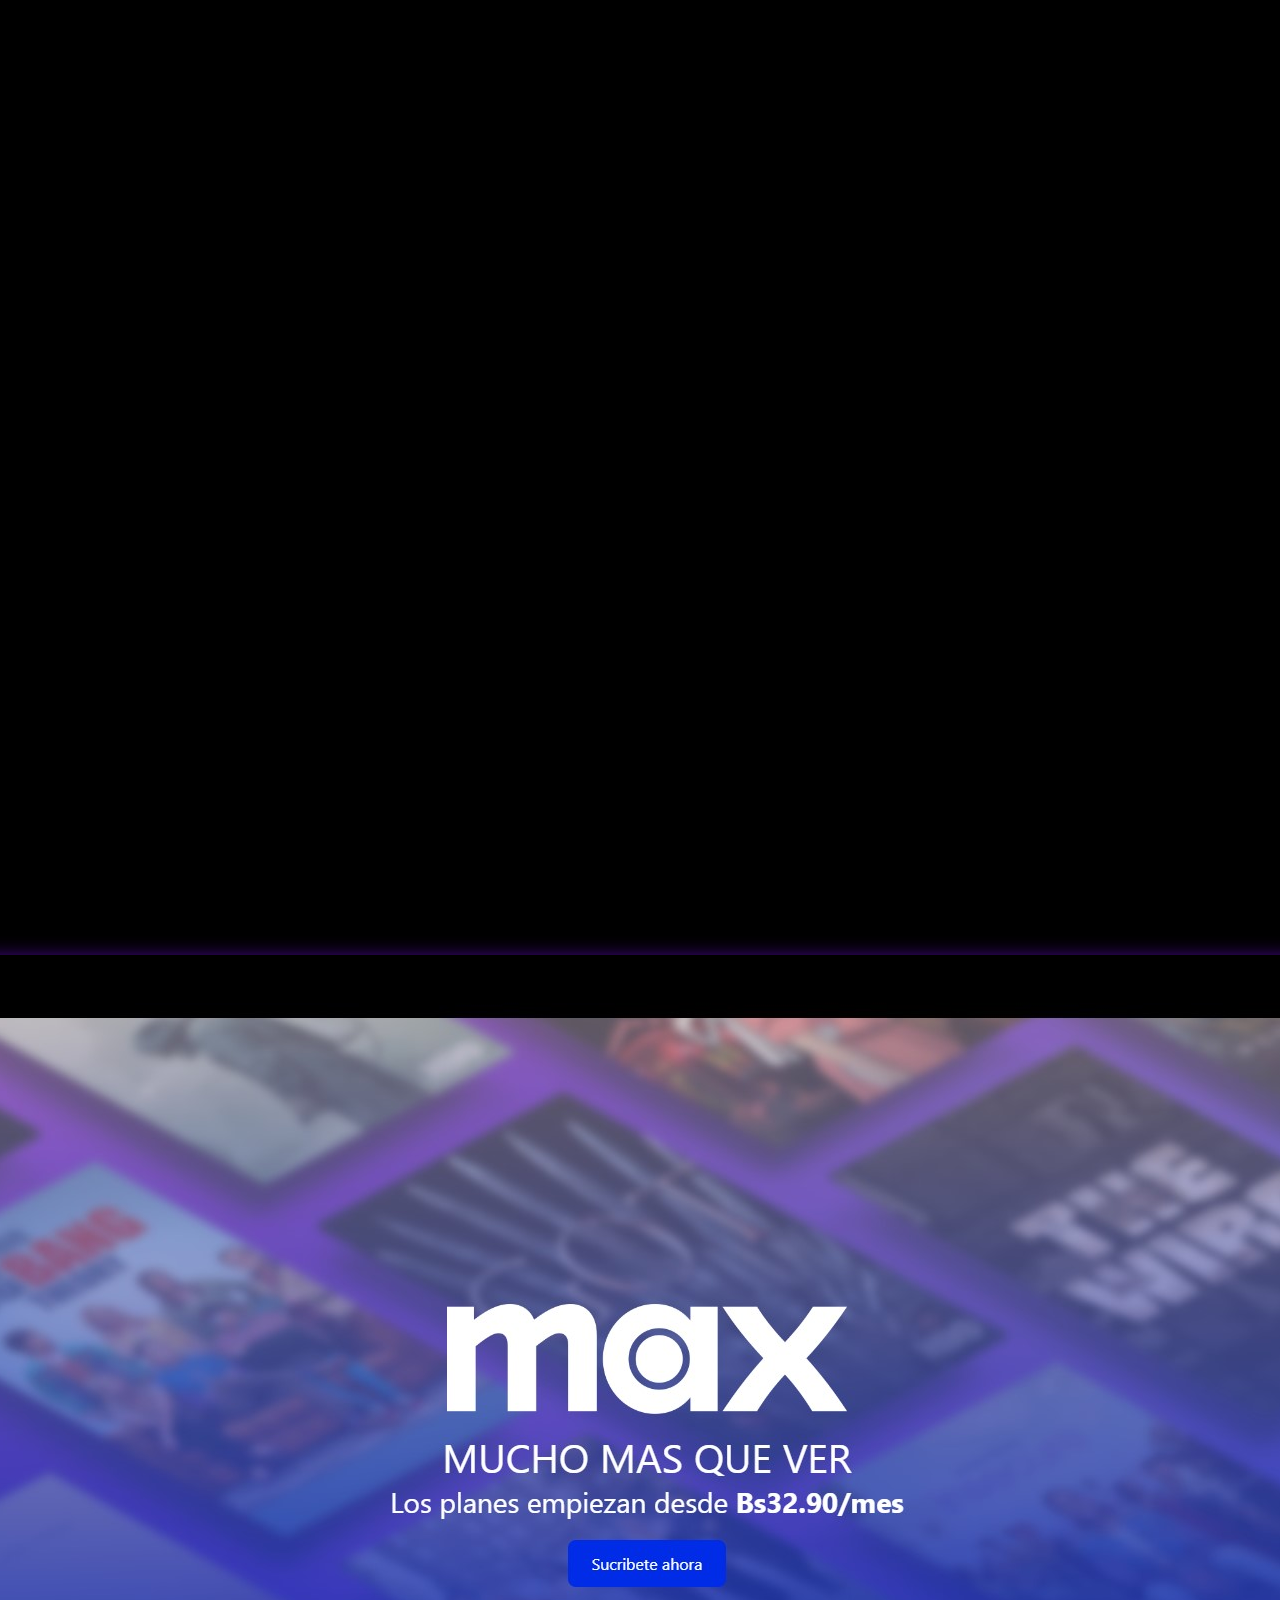
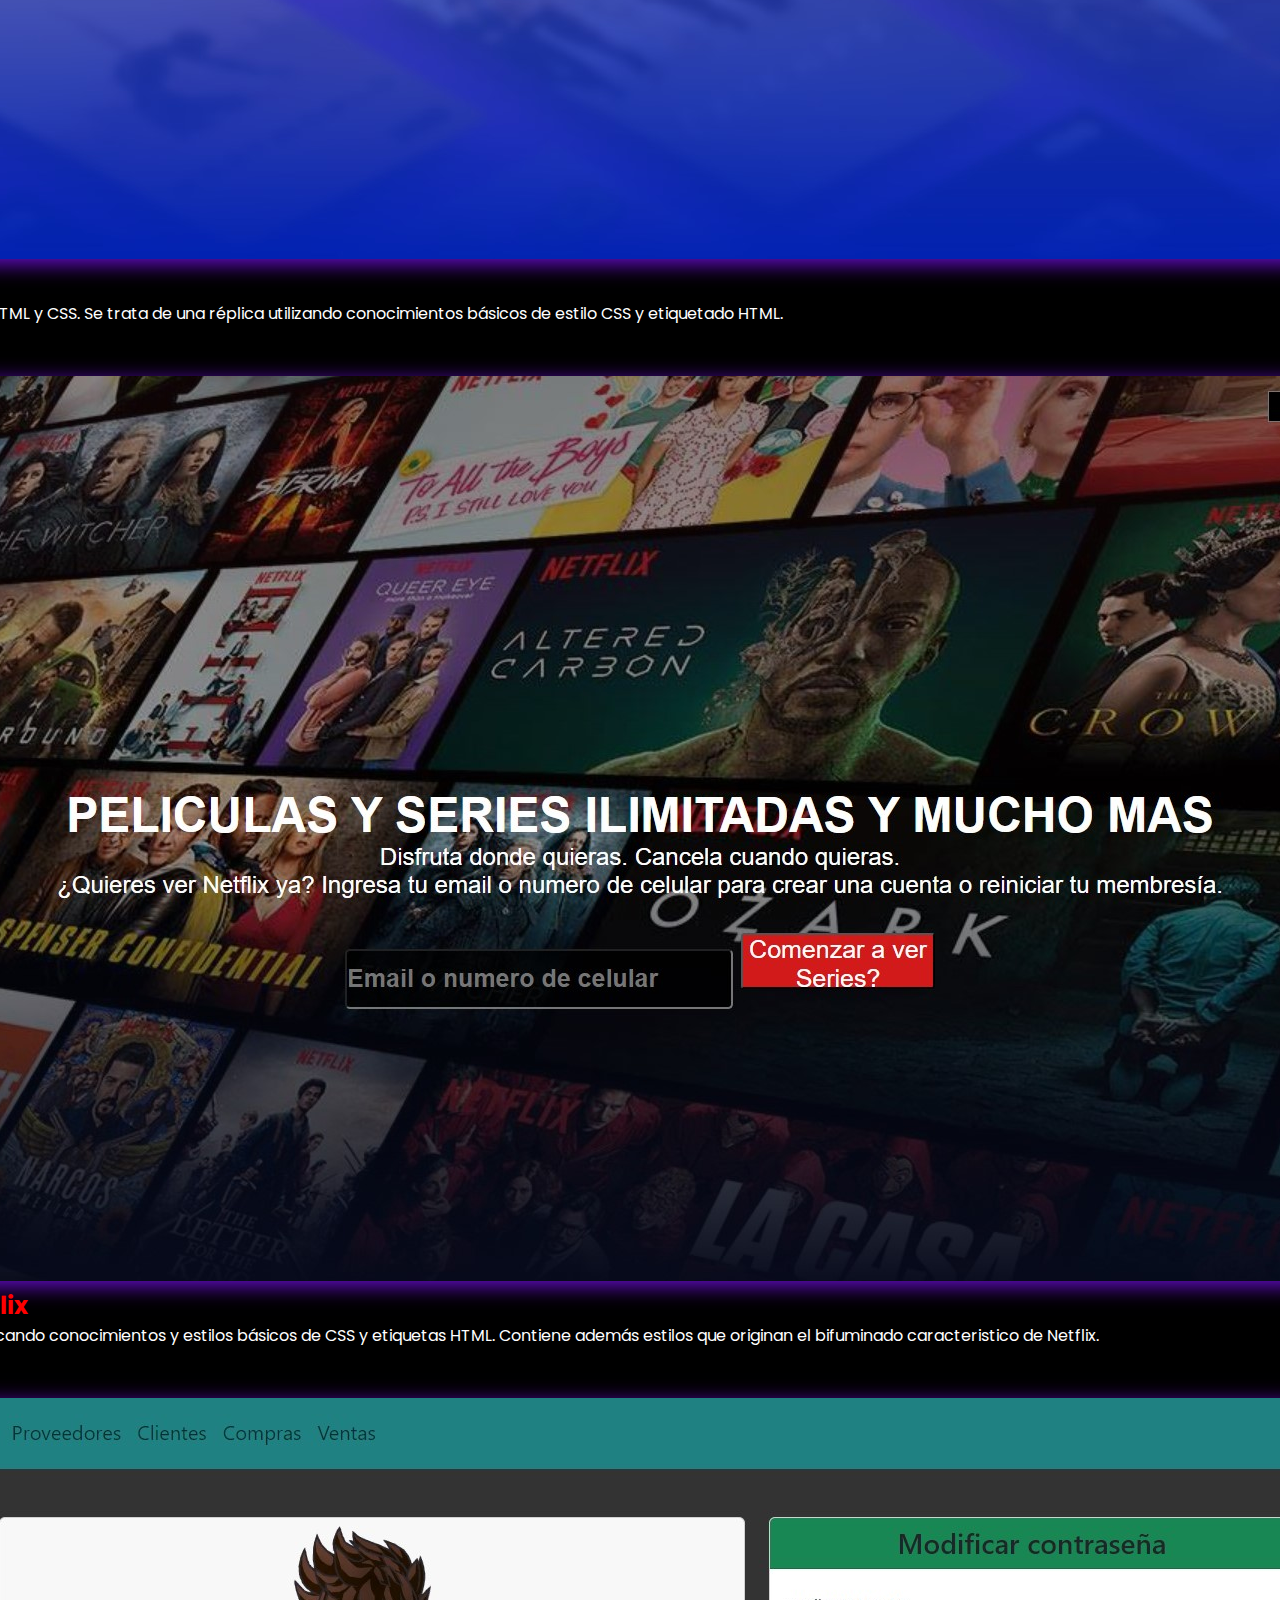
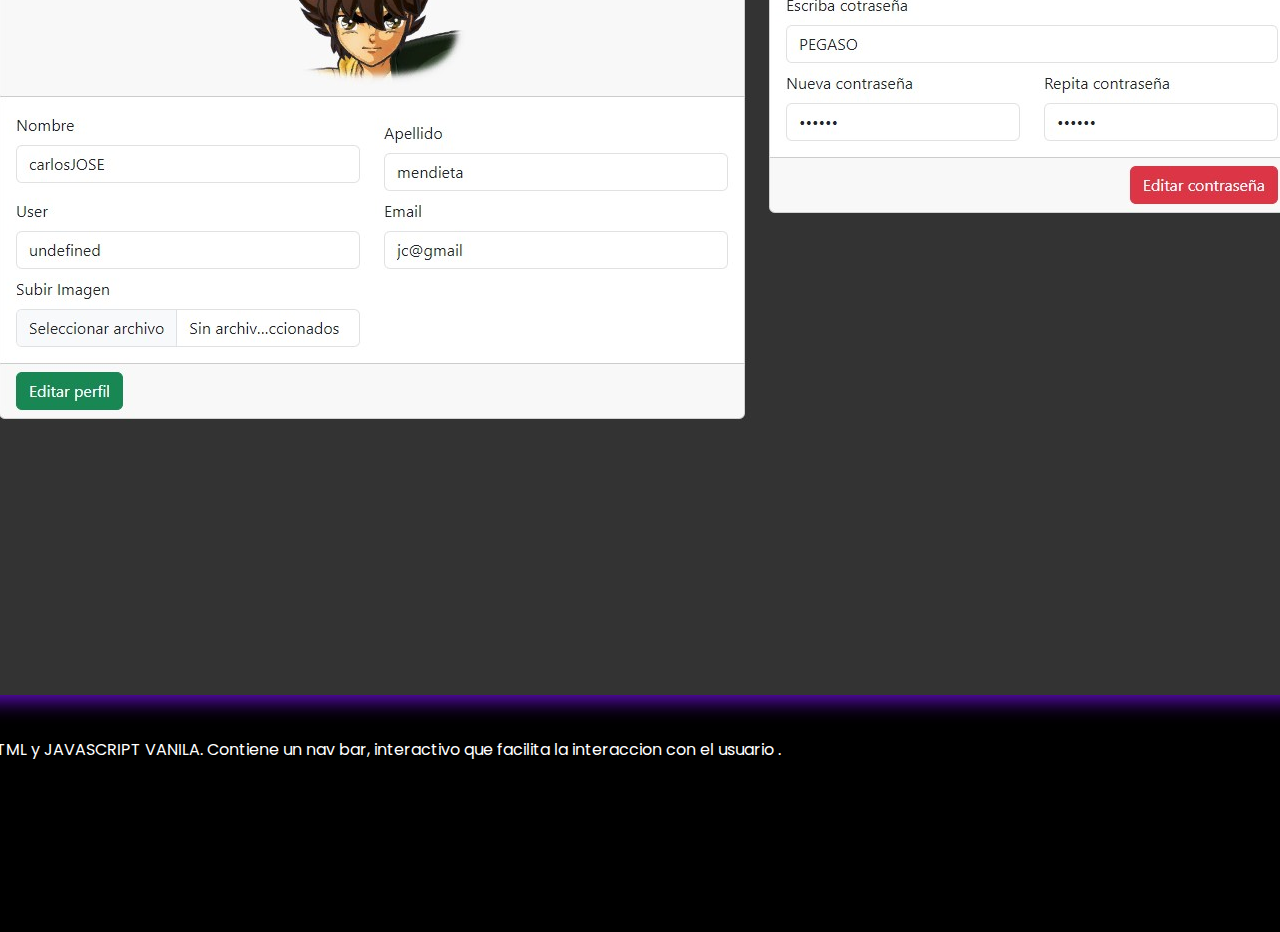
<file: pages/pagePerfil.html>
<!doctype html>
<html lang="es">

<head>
  <title>Title</title>
  <!-- Required meta tags -->
  <meta charset="utf-8" />
  <meta name="viewport" content="width=device-width, initial-scale=1, shrink-to-fit=no" />

  <!-- Bootstrap CSS v5.2.1 -->
  <link href="https://cdn.jsdelivr.net/npm/bootstrap@5.3.2/dist/css/bootstrap.min.css" rel="stylesheet"
    integrity="sha384-T3c6CoIi6uLrA9TneNEoa7RxnatzjcDSCmG1MXxSR1GAsXEV/Dwwykc2MPK8M2HN" crossorigin="anonymous" />
  <link rel="stylesheet" href="../css/estilosPagePerfil.css">
  <link rel="stylesheet" href="https://cdnjs.cloudflare.com/ajax/libs/font-awesome/6.5.2/css/all.min.css"
    integrity="sha512-SnH5WK+bZxgPHs44uWIX+LLJAJ9/2PkPKZ5QiAj6Ta86w+fsb2TkcmfRyVX3pBnMFcV7oQPJkl9QevSCWr3W6A=="
    crossorigin="anonymous" referrerpolicy="no-referrer" />
</head>
<style>

</style>

<body>
  <div class="container-fluid  mt-2  ">
    <div class="row ">
      <div class="col-2 ">
        <div class="card mt-2 " style="width: 18rem;">
          <img src="../img/foto.png" class="card-img-top img-1  " alt="...">
          <div class="card-body bg-black bg-gradient ">
            <div class="text-center">
              <h1 class="card-title  " style="color: red;">JOSE CARLOS</h1>
              <p class="h2 "style="color: white;">MENDIETA ARNEZ</p>
            </div>
            <hr>

            
              <div class="accordion " id="accordionExample" >
                <div class="accordion-item">
                  <h2 class="accordion-header">
                    <button class="accordion-button collapsed" type="button" data-bs-toggle="collapse"
                      data-bs-target="#collapseOne" aria-expanded="true" aria-controls="collapseOne">
                      <b style="color: rgb(5, 95, 35);">Sobre mi</b>
                    </button>
                  </h2>
                  <div id="collapseOne" class="accordion-collapse collapse " data-bs-parent="#accordionExample">
                    <div class="accordion-body">
                      <small class="text-center"> Soy un apasionado por el software, incursioné en el software durante
                        mi carrera en la facultad de tecnologia, me gusta aprender cada dia.Estudié la carrera de
                        ingenieria civil, realizo diseño geomterico de carreteas asistido por computadora en mis tiempos
                        libres.Soy QA manual, mi insercion en el desarrollo web se origina porque como QA realicé test
                        esploratorio de sitios web. </small>

                    </div>
                  </div>
                </div>
                <div class="accordion-item" >
                  <h2 class="accordion-header">
                    <button class="accordion-button collapsed" type="button" data-bs-toggle="collapse"
                      data-bs-target="#collapseTwo" aria-expanded="false" aria-controls="collapseTwo">
                      <b style="color:rgb(6, 158, 57);">Educacion Superior</b>
                    </button>
                  </h2>
                  <div id="collapseTwo" class="accordion-collapse collapse" data-bs-parent="#accordionExample">
                    <div class="accordion-body">
                      <p>Full stack developer </p>
                      <p>QA Manual </p>
                      <p>Ingenieria civil </p>
                      <p>Topógrafo</p>

                    </div>
                  </div>
                </div>
                <div class="accordion-item">
                  <h2 class="accordion-header">
                    <button class="accordion-button collapsed " type="button" data-bs-toggle="collapse"
                      data-bs-target="#collapseThree" aria-expanded="false" aria-controls="collapseThree">
                      <b style="color:rgb(6, 211, 74);"> Lenguages de progamación</b>
                    </button>
                  </h2>
                  <div id="collapseThree" class="accordion-collapse collapse show" data-bs-parent="#accordionExample">
                    <div class="accordion-body">
                      <p><i class="fa-brands fa-js fa-bounce" style="color: #3b5488;"></i> JAVASCRIPT</p>
                      <p><i class="fa-brands fa-html5 fa-beat-fade" style="color: #3e5e9c;"></i> HTML</p>
                      <p><i class="fa-brands fa-css3-alt fa-beat" style="color: #3d64b1;"></i> CSS</p>
                      <p><i class="fa-brands fa-bootstrap fa-fade" style="color: #265bc7;"></i> BOOTSTRAP</p>
                      <p><i class="fa-brands fa-vuejs fa-flip" style="color: #0e55e1;"></i> VUE.JS</p>
                    </div>
                  </div>
                </div>
              </div>
            
              
            



          </div>
        </div>
      </div>
      <div class="col-10 mt-5  ">

        <div class="row row-cols-1 row-cols-md-3 g-4">
          <div class="col">
            <div class="card h-100 border border-0">
              <img src="../img/HBO.jpg" class="card-img-top img-2" alt="...">
              <div class="card-body bg-dark bg-gradient">
                <h2 class="card-title text-center " style="color: red;">Pagina principal de HBO</h2>
                <p class="card-text text-center" style="color: white;">Esta página web fue desarrollado con HTML y CSS. Se trata de una
                  réplica utilizando conocimientos básicos de estilo CSS y etiquetado HTML.</p>
                <div class="text-center ">
                  <a href="https://github.com/josemenargib/clon-HBO" target="_blank"
                    class="btn btn-info text-white">Hechar un vistazo en GitHub</a>
                </div>
              </div>

              <div class="card-footer bg-black bg-gradient">
                <small class="text-white"><b>Languages:</b> 🟣 CSS 71.1% 🟠 HTML 28.8% </small>
              </div>
            </div>
          </div>
          <div class="col" class="medio">
            <div class="card h-100 border border-0">
              <img src="../img/netflix.jpg" class="card-img-top img-2" alt="...">
              <div class="card-body bg-dark bg-gradient">
                <h2 class="card-title text-center" style="color: red;">Portada principal de Netflix</h2>
                <p class="card-text text-center " style="color: white;">Esta página web fué desarrollanda, aplicando conocimientos y estilos
                  básicos de CSS y etiquetas HTML.
                  Contiene además estilos que originan el bifuminado caracteristico de Netflix.
                </p>
                <div class="text-center ">
                  <a target="_blank" href="https://github.com/josemenargib/cloneNetflix"
                    class="btn btn-info text-white">Hechar un vistazo en GitHub</a>
                </div>

              </div>
              <div class="card-footer bg-black bg-gradient">
                <small class="text-white"><b>Languages:</b> 🟣 CSS 62.9% 🟠 HTML 37.1% </small>
              </div>
            </div>
          </div>
          <div class="col">
            <div class="card h-100 border border-0">
              <img src="../img/sistemaVentas.jpg" class="card-img-top img-2" alt="...">
              <div class="card-body bg-dark bg-gradient">
                <h2 class="card-title text-center" style="color: red;">Sistema de ventas </h2>
                <p class="card-text text-center" style="color: white;">Fué desarrollado totalmente con CSS,HTML y JAVASCRIPT VANILA. Contiene
                  un nav bar, interactivo que facilita la interaccion con el usuario . </p>
                <div class="text-center ">
                  <a href="https://github.com/josemenargib/sistemaDeVentas" class="btn btn-info text-white"
                    target="_blank">Hechar un vistazo en GitHub</a>
                </div>
              </div>

              <div class="card-footer bg-black bg-gradient">
                <small class="text-white"><b>Languages:</b> 🟣 CSS 5.6% 🟠 HTML 76.1% 🟡JavaScript
                  18.3%</small>
              </div>
            </div>
          </div>

        </div>
        <div class="row mt-5">
          <div class="col-10 container">
            <span class="text first-text">I'm a</span><br>
            <span class="text sec-text">Full Stack</span>
          </div>
        </div>
      </div>
      <script src="https://cdn.jsdelivr.net/npm/@popperjs/core@2.11.8/dist/umd/popper.min.js"
        integrity="sha384-I7E8VVD/ismYTF4hNIPjVp/Zjvgyol6VFvRkX/vR+Vc4jQkC+hVqc2pM8ODewa9r"
        crossorigin="anonymous"></script>

      <script src="https://cdn.jsdelivr.net/npm/bootstrap@5.3.2/dist/js/bootstrap.min.js"
        integrity="sha384-BBtl+eGJRgqQAUMxJ7pMwbEyER4l1g+O15P+16Ep7Q9Q+zqX6gSbd85u4mG4QzX+"
        crossorigin="anonymous"></script>
      <script src="../js/pagePerfil.js"></script>

</body>

</html>
</file>
<file: css/estilosPagePerfil.css>
@import url('https://fonts.googleapis.com/css2?family=Poppins:wght@200;300;400;500;600&display=swap');
*
{
    margin: 0;
    padding: 0;
    box-sizing: border-box;
    font-family: 'Poppins', sans-serif;
}
body
{
    min-height: 100vh;
    display: flex;
    align-items: center;
    justify-content: center;
    background: #000000;
    overflow: hidden;
}
.container
{
    width: 356px;
    overflow: hidden;
}
.container .text
{
    position: relative;
    color: #ec2424;
    font-size: 40px;
    font-weight: 600;
}
.container .text.first-text
{
    color: #FFF;
}
.text.sec-text:before
{
    content: "";
    position: absolute;
    top: 0;
    left: 0;
    height: 100%;
    width: 100%;
    background-color: #000000;
    border-left: 2px solid #36daf0;
    animation: animate 4s steps(15) infinite;
}
@keyframes animate
{
    40%, 60%
    {
        left: calc(100% + 4px);
    }
    100%
    {
        left: 0%;
    }
}

.img-1{
    filter: drop-shadow(1px 1px 20px red);
}
.img-2{
    box-shadow: 5px 5px 20px rgb(105, 13, 209);
}
</file>
